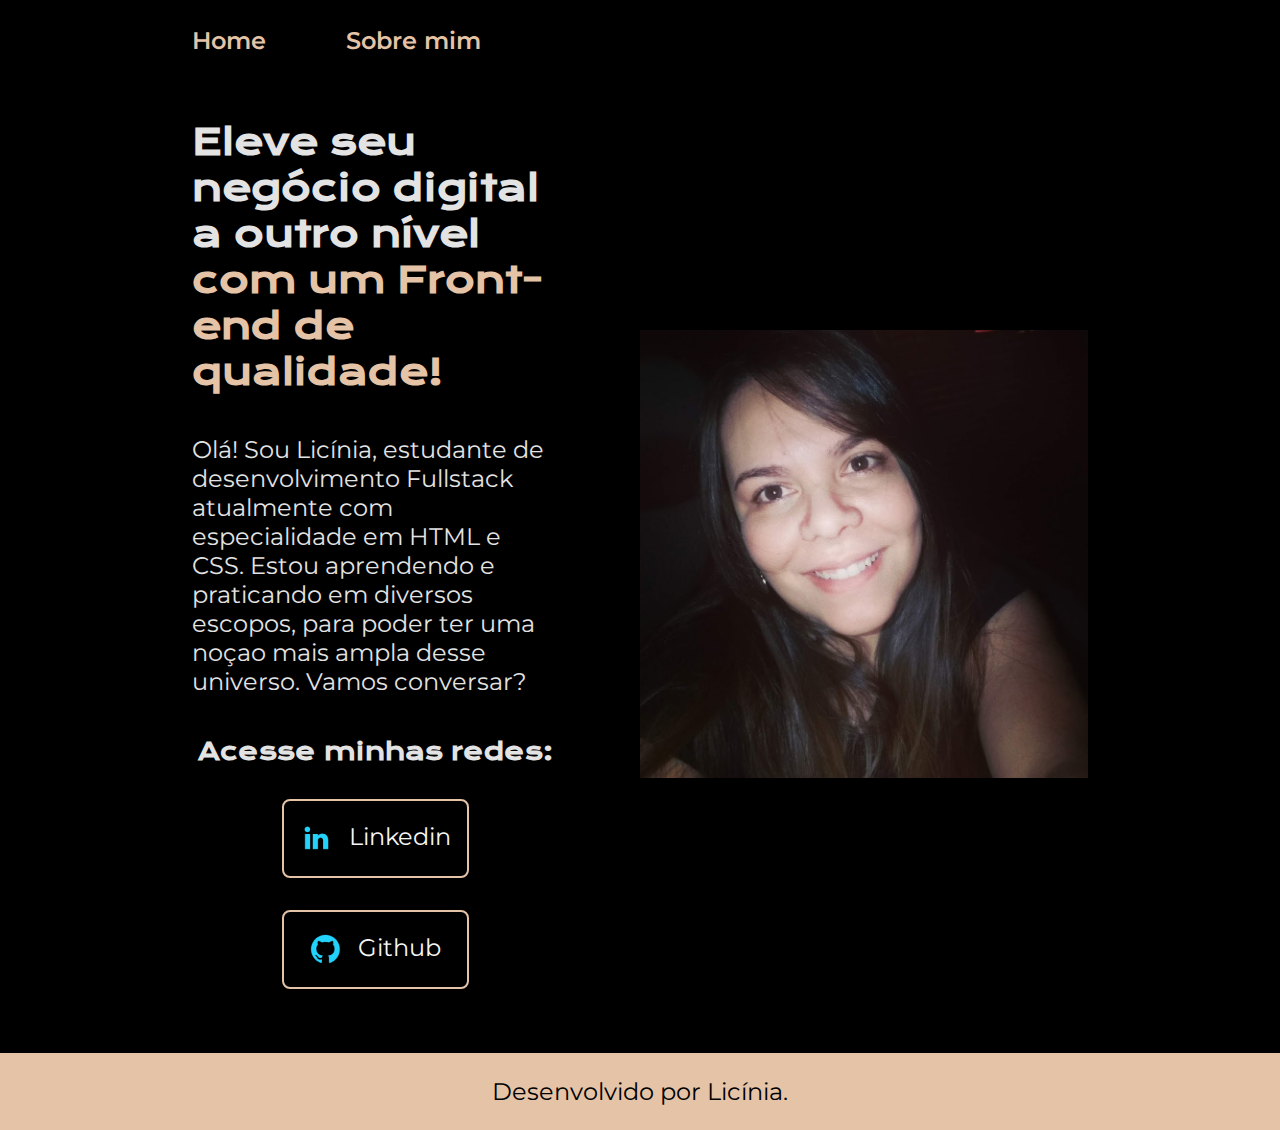
<file: index.html>
<!DOCTYPE html>
<html lang="en">
<head>
    <meta charset="UTF-8">
    <meta name="viewport" content="width=device-width, initial-scale=1.0">
    <title>Portfolio</title>
    <link rel="stylesheet" href="./styles/styles.css">
</head>
<body>
    <header class="cabecalho">
        <nav class="cabecalho__menu">
        <a class="cabecalho__menu__link" href="index.html">Home</a>
        <a class="cabecalho__menu__link" href="about.html">Sobre mim</a>
        </nav>
    </header>
    <main class="apresentacao">
        <section class="apresentacao__conteudo">
        <h1 class="apresentacao__conteudo__titulo">Eleve seu negócio digital a outro nível <strong class="titulo-destaque"> com um Front-end de qualidade!</strong></h1>
        <p class="apresentacao__conteudo__texto">Olá! Sou Licínia, estudante de desenvolvimento Fullstack atualmente com especialidade em HTML e CSS. Estou aprendendo e praticando em diversos escopos, para poder ter uma noçao mais ampla desse universo. Vamos conversar?</p>
        <div class="apresentacao__links">
            <h2 class="apresentacao__links__subtitulo">Acesse minhas redes:</h2>
        <a class= "apresentacao__links__navegacao" href="https://www.linkedin.com/in/licinia-ferraria/">
            <img src="assets/linkedin.png">
            Linkedin</a>
            <a class= "apresentacao__links__navegacao" href="https://github.com/LICINIAFERRARIA">
            <img src="./assets/github.png">
            Github</a>
        </div>
        </section>
        <img class="apresentacao__imagem" src="./assets/imagem Licinia.jpg" alt="Foto Licinia">
    </main>
    <footer class="rodape">
        <p>Desenvolvido por Licínia.</p>
    </footer>
    
    
</body>
</html>
</file>
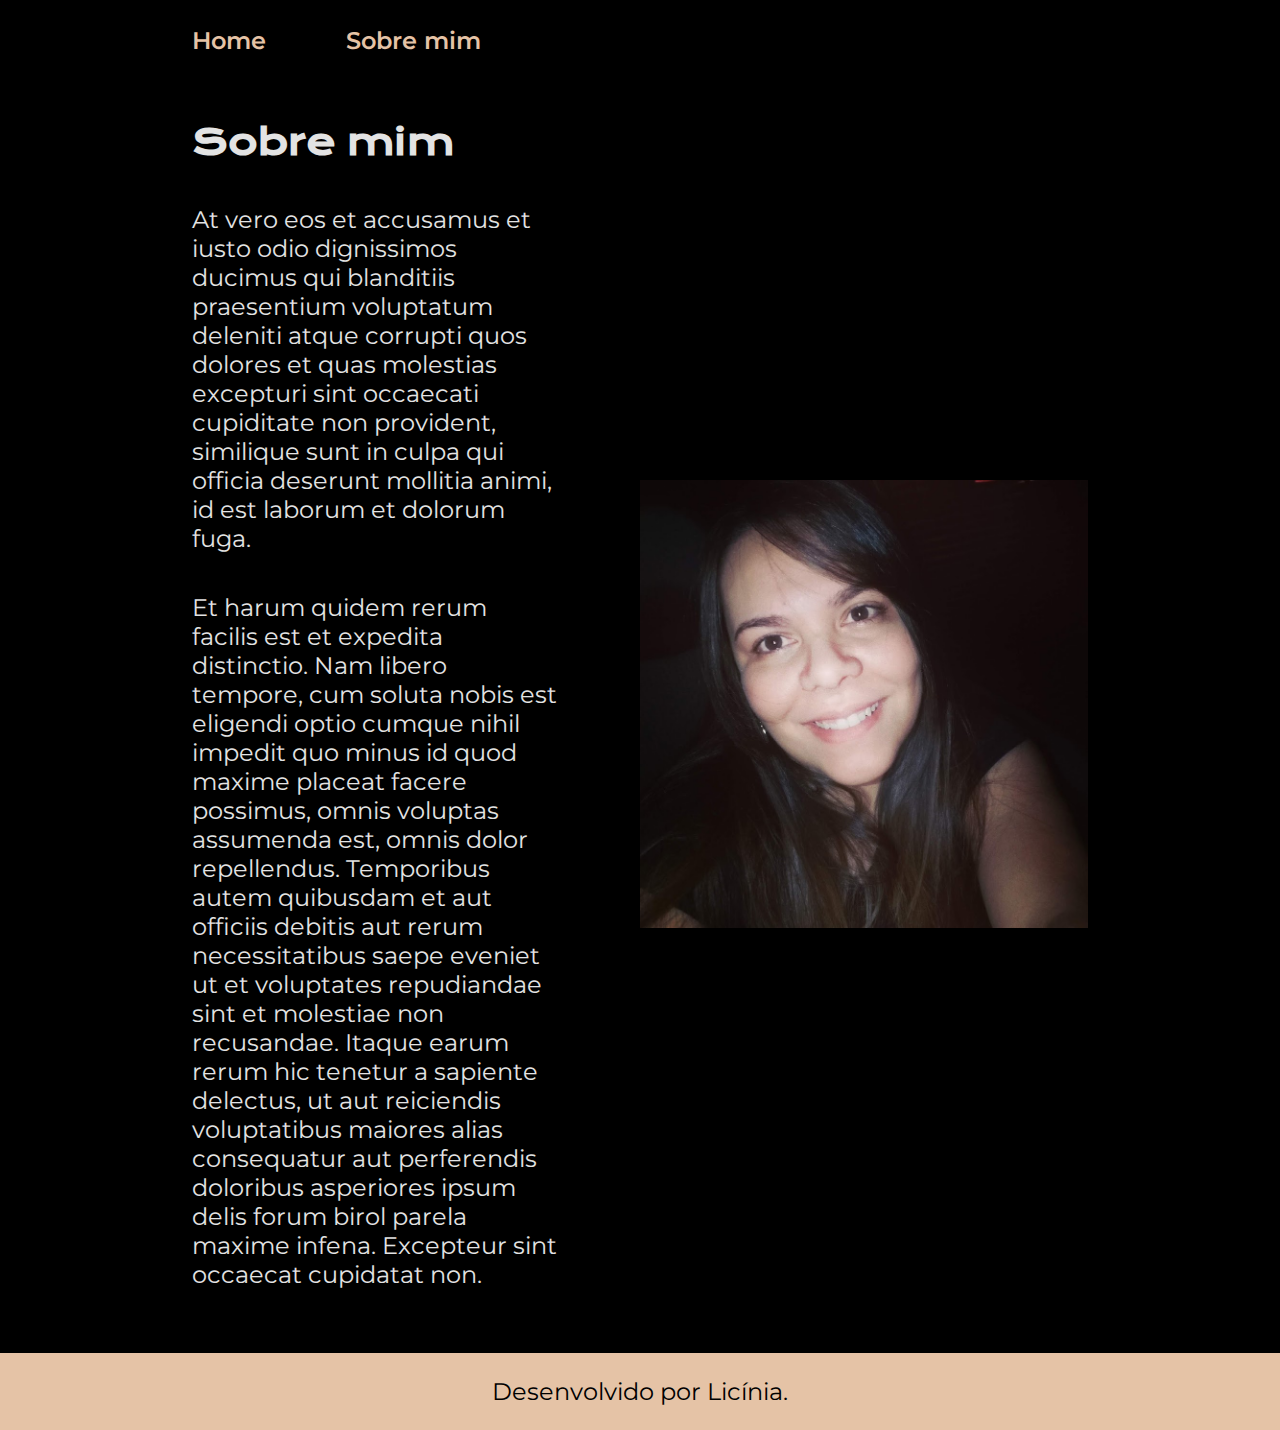
<file: about.html>
<!DOCTYPE html>
<html lang="pt-br">
<head>
    <meta charset="UTF-8">
    <meta name="viewport" content="width=device-width, initial-scale=1.0">
    <title>Sobre mim</title>
    <link rel="stylesheet" href="./styles/styles.css">
</head>
<body>
    <header class="cabecalho">
        <nav class="cabecalho__menu">
        <a class="cabecalho__menu__link" href="index.html">Home</a>
        <a class="cabecalho__menu__link" href="about.html">Sobre mim</a>
        </nav>
    </header>
   <main class="apresentacao">
    <section class="apresentacao__conteudo">
        <h1 class="apresentacao__conteudo__titulo">Sobre mim</h1>
        <p class="apresentacao__conteudo__texto" >At vero eos et accusamus et iusto odio dignissimos ducimus qui blanditiis praesentium voluptatum deleniti atque corrupti quos dolores et quas molestias excepturi sint occaecati cupiditate non provident, similique sunt in culpa qui officia deserunt mollitia animi, id est laborum et dolorum fuga.</p>
        <p class="apresentacao__conteudo__texto">Et harum quidem rerum facilis est et expedita distinctio. Nam libero tempore, cum soluta nobis est eligendi optio cumque nihil impedit quo minus id quod maxime placeat facere possimus, omnis voluptas assumenda est, omnis dolor repellendus. Temporibus autem quibusdam et aut officiis debitis aut rerum necessitatibus saepe eveniet ut et voluptates repudiandae sint et molestiae non recusandae. Itaque earum rerum hic tenetur a sapiente delectus, ut aut reiciendis voluptatibus maiores alias consequatur aut perferendis doloribus asperiores ipsum delis forum birol parela maxime infena. Excepteur sint occaecat cupidatat non.</p>
    </section>
    <img class="apresentacao__imagem" src="./assets/imagem Licinia.jpg" alt="Foto Licinia">
   </main>
   <footer class="rodape">
    <p>Desenvolvido por Licínia.</p>
</footer>
    
</body>
</html>
</file>
<file: styles/styles.css>
@import url("https://fonts.googleapis.com/css2?family=Krona+One&family=Montserrat:wght@400;600&display=swap");

:root {
  --cor-primaria: #000000;
  --cor-secundaria: #f6f6f6;
  --cor-terciaria: #e5c3a6;
  --cor-hover: #2e4374;
}

* {
  margin: 0;
  padding: 0;
}

body {
  background-color: var(--cor-primaria);
  color: #e3e3e3;
  box-sizing: border-box;
}

.titulo-destaque {
  color: var(--cor-terciaria);
}

.cabecalho {
  padding: 2% 0% 0% 15%;
}

.cabecalho__menu {
  display: flex;
  gap: 80px;
}

.cabecalho__menu__link {
  font-family: "Montserrat", sans-serif;
  font-size: 1.5rem;
  font-weight: 600;
  color: var(--cor-terciaria);
  text-decoration: none;
}

.apresentacao {
  display: flex;
  align-items: center;
  justify-content: space-between;
  padding: 5% 15%;
  gap: 82px;
}

.apresentacao__conteudo {
  width: 50%;
  display: flex;
  flex-direction: column;
  gap: 40px;
}

.apresentacao__conteudo__titulo {
  font-size: 2.25rem;
  font-family: "Krona One", sans-serif;
}

.apresentacao__conteudo__texto {
  font-size: 1.5rem;
  font-family: "Montserrat", sans-serif;
}

.apresentacao__links {
  display: flex;
  flex-direction: column;
  justify-content: space-between;
  align-items: center;
  gap: 32px;
}

.apresentacao__links__subtitulo {
  font-family: "Krona One", sans-serif;
  font-weight: 400px;
  font-size: 1.5rem;
}

.apresentacao__links__navegacao {
  display: flex;
  width: 50%;
  justify-content: center;
  gap: 16px;
  text-align: center;
  border-radius: 8px;
  border: 2px solid var(--cor-terciaria);
  font-size: 1.5rem;
  font-weight: 600px;
  padding: 21.5px 0;
  text-decoration: none;
  color: var(--cor-secundaria);
  font-family: "Montserrat", sans-serif;
}

.apresentacao__links__navegacao:hover {
  background-color: var();
}

.apresentacao__imagem {
  width: 50%;
}

.rodape {
  color: var(--cor-primaria);
  background-color: var(--cor-terciaria);
  padding: 24px;
  text-align: center;
  font-family: "Montserrat", sans-serif;
  font-size: 1.5rem;
  font-weight: 400px;
}

@media (max-width: 1200px) {
  .cabecalho {
    padding: 10%;
  }

  .cabecalho__menu {
    justify-content: center;
  }

  .apresentacao {
    flex-direction: column-reverse;
    padding: 5%;
  }

  .apresentacao.conteudo {
    width: auto;
  }
}
</file>
